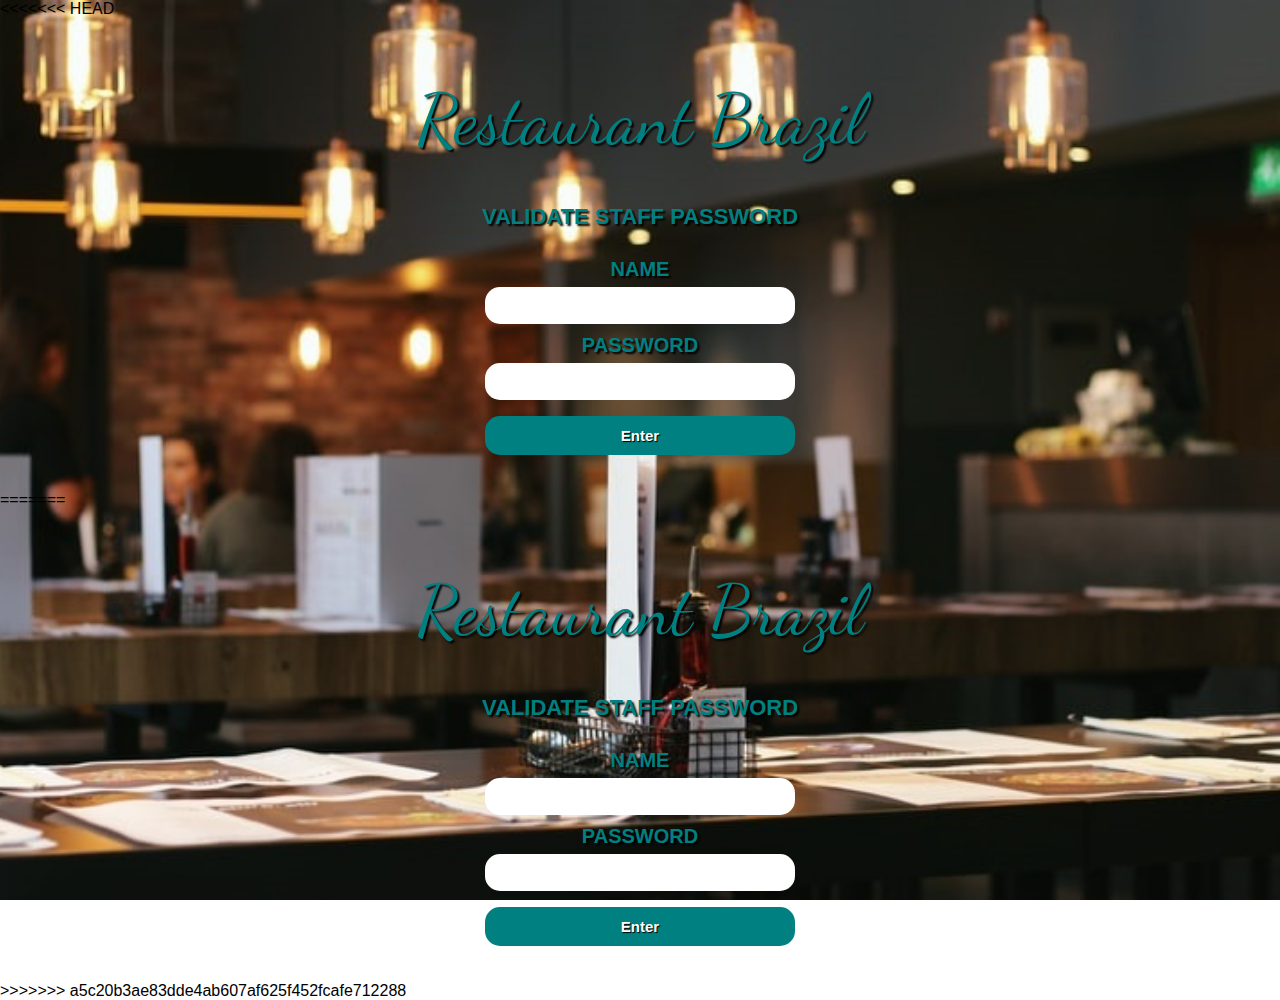
<file: index.html>
<<<<<<< HEAD
<!DOCTYPE html>
<html lang="en">
  <head>
    <meta charset="UTF-8" />
    <meta http-equiv="X-UA-Compatible" content="IE=edge" />
    <meta name="viewport" content="width=device-width, initial-scale=1.0" />
    <title>Restaurant Brazil</title>
    <link rel="stylesheet" href="css/styles.css" />
    <link rel="stylesheet" type="text/css" href="//fonts.googleapis.com/css?family=Dancing+Script" />
    <script src="https://ajax.googleapis.com/ajax/libs/jquery/2.1.1/jquery.min.js"></script>
    <script src="js/login.js" defer></script>
  </head>

<!-- This is the login page, the first to show, and requires a Staff name and password to get into the menu -->
<!-- I decided to do this to add a feeling of limited access - It can be implemented in the future -->

  <body background="img/bg3.jpeg">
    <div class="container">
        <div class="center-page-login">
          <div class="restaurant-name">Restaurant Brazil</div><br><br>
          <div class="page-options">
          <div class="page-option">
            <div class="option-title">Validate staff password</div><br>
            <div class="passContainer">
              <!-- The form that asks for name and password, both are required - I got the idea from W3Schools -->
              <!-- After fulfilled, it takes the user to the Menu Page -->
              <form action="menu.html">
                <label for="usrname">Name</label><br>
                <input type="text" id="usrname" name="usrname" title="Your staff name, please" required />
                <br>
                <label for="psw">Password</label><br>
                <input
                  type="password"
                  id="psw"
                  name="psw"
                  pattern="(?=.*\d)(?=.*[a-z])(?=.*[A-Z])(?=.*[!@#$%^&*]).{8,}"
                  title="Must contain at least 8 characters: one number, one uppercase and lowercase letter, and a special character"
                  required
                />
                <br>
                <input type="submit" value="Enter" />
              </form>
                </div>
                <!-- This is the message that appears when the user clicks on the password field - Also an idea from W3Schools-->
                <!-- A reminder of what it's needed for a password to be accepted -->
             <div id="message" >
              <h4>Password must contain the following:</h4>
              <p id="length" class="invalid">Minimum <b>8 characters</b></p>
              <p id="char" class="invalid">At least <b>1 special character</b></p>
              <p id="letter" class="invalid">A <b>lowercase</b> letter</p>
              <p id="capital" class="invalid">
                A <b>capital </b> letter
              </p>
              <p id="number" class="invalid">A <b>number</b></p>
            </div>
          </div>
            </div>
        </div>
  </body>
</html>
=======
<!DOCTYPE html>
<html lang="en">
  <head>
    <meta charset="UTF-8" />
    <meta http-equiv="X-UA-Compatible" content="IE=edge" />
    <meta name="viewport" content="width=device-width, initial-scale=1.0" />
    <title>Restaurant Brazil</title>
    <link rel="stylesheet" href="css/styles.css" />
    <link rel="stylesheet" type="text/css" href="//fonts.googleapis.com/css?family=Dancing+Script" />
    <script src="https://ajax.googleapis.com/ajax/libs/jquery/2.1.1/jquery.min.js"></script>
    <script src="js/login.js" defer></script>
  </head>

<!-- This is the login page, the first to show, and requires a Staff name and password to get into the menu -->
<!-- I decided to do this to add a feeling of limited access - It can be implemented in the future -->

  <body background="img/bg3.jpeg">
    <div class="container">
        <div class="center-page-login">
          <div class="restaurant-name">Restaurant Brazil</div><br><br>
          <div class="page-options">
          <div class="page-option">
            <div class="option-title">Validate staff password</div><br>
            <div class="passContainer">
              <!-- The form that asks for name and password, both are required - I got the idea from W3Schools -->
              <!-- After fulfilled, it takes the user to the Menu Page -->
              <form action="menu.html">
                <label for="usrname">Name</label><br>
                <input type="text" id="usrname" name="usrname" title="Your staff name, please" required />
                <br>
                <label for="psw">Password</label><br>
                <input
                  type="password"
                  id="psw"
                  name="psw"
                  pattern="(?=.*\d)(?=.*[a-z])(?=.*[A-Z])(?=.*[!@#$%^&*]).{8,}"
                  title="Must contain at least 8 characters: one number, one uppercase and lowercase letter, and a special character"
                  required
                />
                <br>
                <input type="submit" value="Enter" />
              </form>
                </div>
                <!-- This is the message that appears when the user clicks on the password field - Also an idea from W3Schools-->
                <!-- A reminder of what it's needed for a password to be accepted -->
             <div id="message" >
              <h4>Password must contain the following:</h4>
              <p id="length" class="invalid">Minimum <b>8 characters</b></p>
              <p id="char" class="invalid">At least <b>1 special character</b></p>
              <p id="letter" class="invalid">A <b>lowercase</b> letter</p>
              <p id="capital" class="invalid">
                A <b>capital </b> letter
              </p>
              <p id="number" class="invalid">A <b>number</b></p>
            </div>
          </div>
            </div>
        </div>
  </body>
</html>
>>>>>>> a5c20b3ae83dde4ab607af625f452fcafe712288
</file>
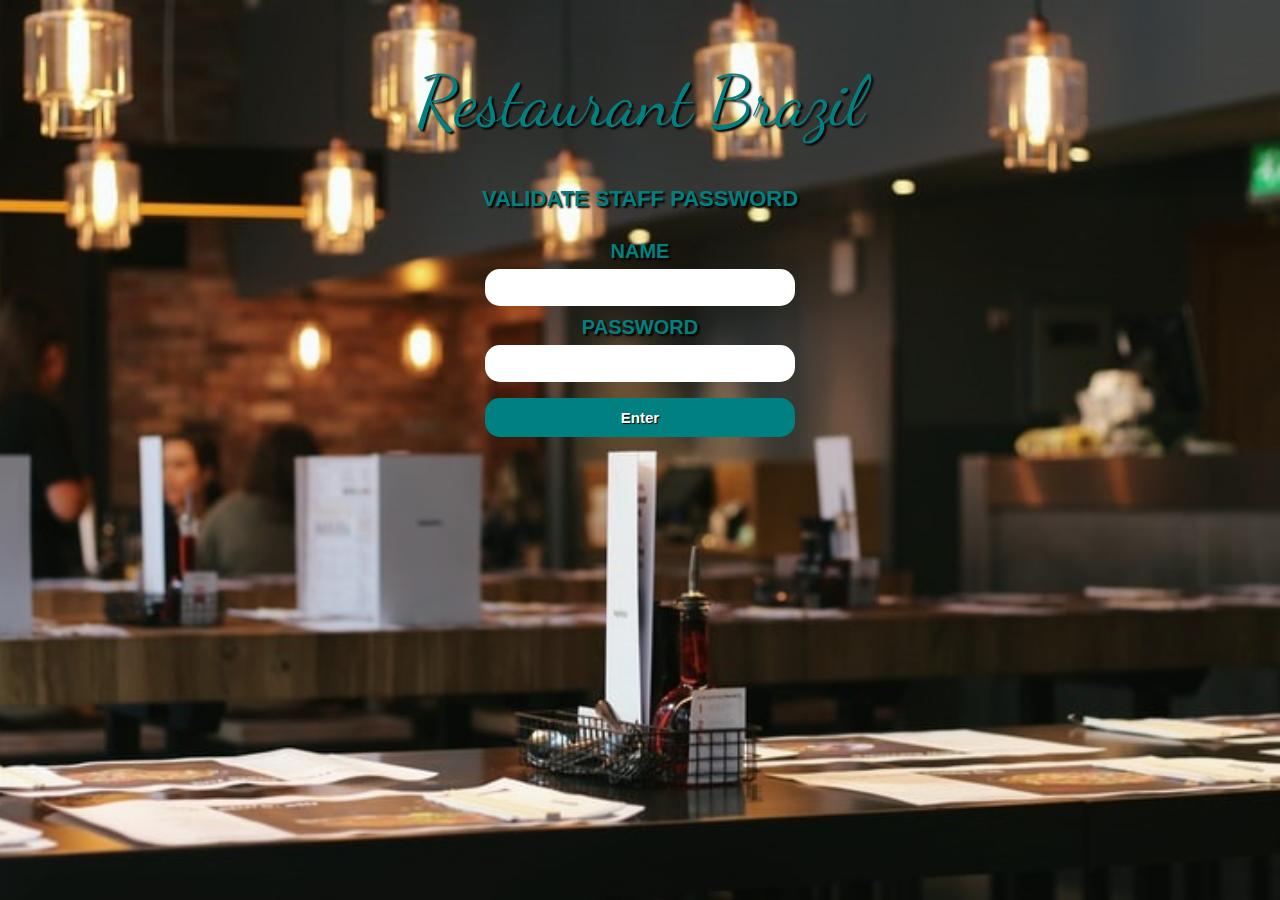
<file: login.html>
<!DOCTYPE html>
<html lang="en">
  <head>
    <meta charset="UTF-8" />
    <meta http-equiv="X-UA-Compatible" content="IE=edge" />
    <meta name="viewport" content="width=device-width, initial-scale=1.0" />
    <title>Restaurant Brazil</title>
    <link rel="stylesheet" href="css/styles.css" />
    <link rel="stylesheet" type="text/css" href="//fonts.googleapis.com/css?family=Dancing+Script" />
    <script src="https://ajax.googleapis.com/ajax/libs/jquery/2.1.1/jquery.min.js"></script>
    <script src="js/login.js" defer></script>
  </head>


  <body background="img/bg3.jpeg">
    <div class="container">
        <div class="center-page-login">
          <div class="restaurant-name">Restaurant Brazil</div><br><br>
          <div class="page-options">
          <div class="page-option">
            <div class="option-title">Validate staff password</div><br>
            <div class="passContainer">
              <form action="menu.html">
                <label for="usrname">Name</label><br>
                <input type="text" id="usrname" name="usrname" required />
                <br>
                <label for="psw">Password</label><br>
                <input
                  type="password"
                  id="psw"
                  name="psw"
                  pattern="(?=.*\d)(?=.*[a-z])(?=.*[A-Z])(?=.*[!@#$%^&*]).{8,}"
                  title="Must contain at least 8 characters: one number, one uppercase and lowercase letter, and a special character"
                  required
                />
                <br>
                <input type="submit" value="Enter" />
              </form>
                </div>

             <div id="message" >
              <h4>Password must contain the following:</h4>
              <p id="length" class="invalid">Minimum <b>8 characters</b></p>
              <p id="char" class="invalid">At least <b>1 special character</b></p>
              <p id="letter" class="invalid">A <b>lowercase</b> letter</p>
              <p id="capital" class="invalid">
                A <b>capital </b> letter
              </p>
              <p id="number" class="invalid">A <b>number</b></p>
            </div>
          </div>
            </div>
        </div>
        
    

    <script></script>
  </body>
</html>
</file>
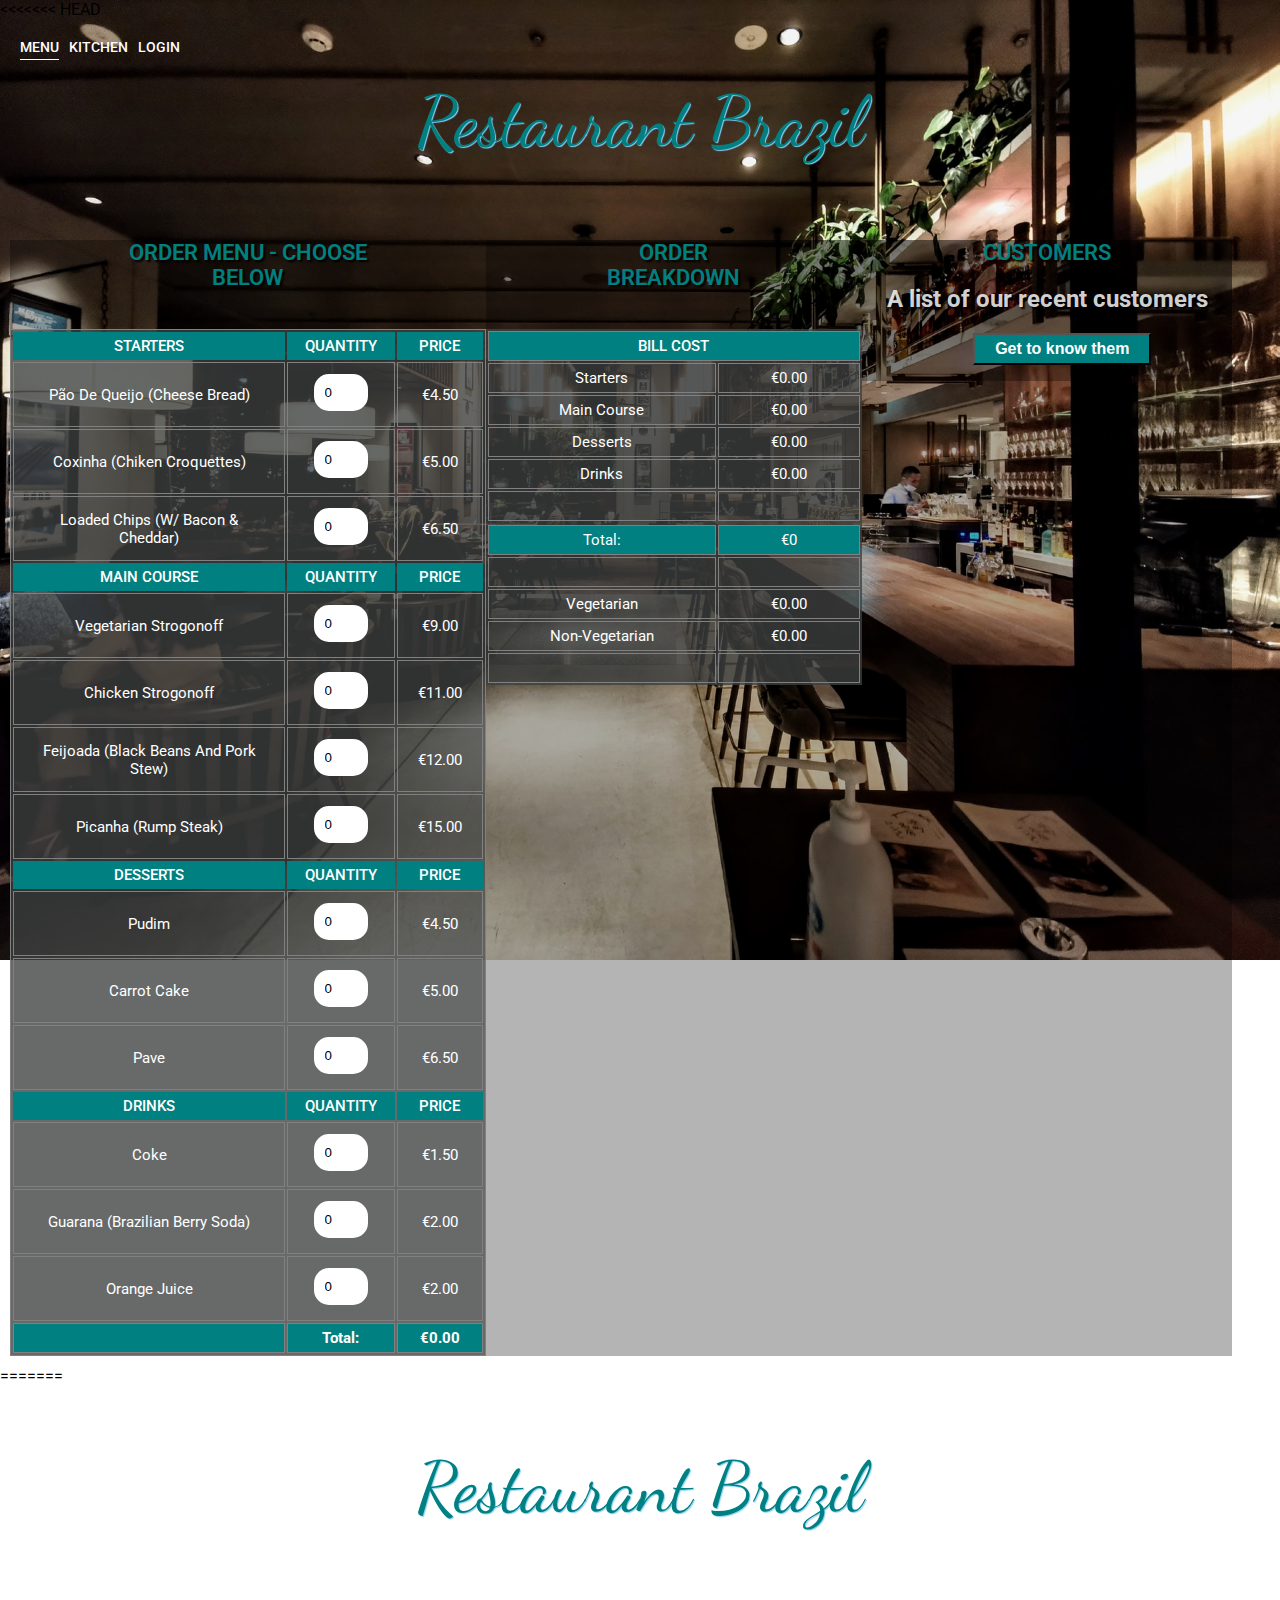
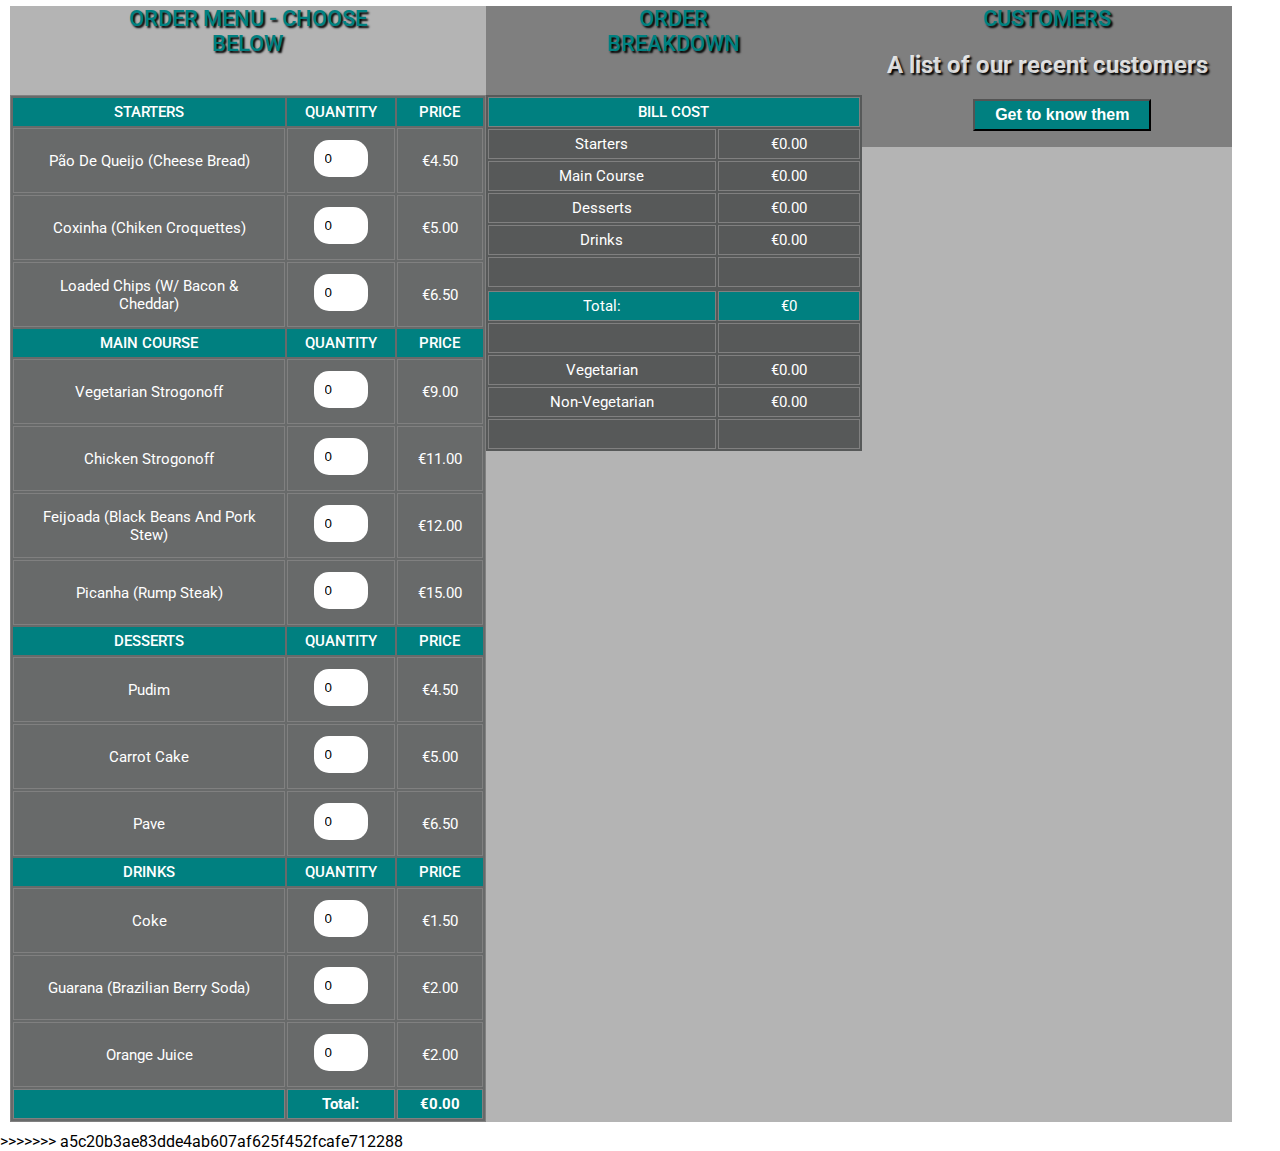
<file: menu.html>
<<<<<<< HEAD
<!DOCTYPE html>
<html lang="en">
  <head>
    <meta charset="UTF-8" />
    <meta http-equiv="X-UA-Compatible" content="IE=edge" />
    <meta name="viewport" content="width=device-width, initial-scale=1.0" />
    <title>Restaurant Brazil</title>
    <link rel="stylesheet" href="css/styles.css" />
    <link rel="stylesheet" type="text/css" href="//fonts.googleapis.com/css?family=Dancing+Script" />
    <link rel="preconnect" href="https://fonts.gstatic.com">
    <link rel="stylesheet" href="https://cdnjs.cloudflare.com/ajax/libs/font-awesome/5.15.3/css/all.min.css" integrity="sha512-iBBXm8fW90+nuLcSKlbmrPcLa0OT92xO1BIsZ+ywDWZCvqsWgccV3gFoRBv0z+8dLJgyAHIhR35VZc2oM/gI1w==" crossorigin="anonymous" />
    <link href="https://fonts.googleapis.com/css2?family=Roboto:wght@500&display=swap" rel="stylesheet">
    
    <script src="js/main.js" defer></script>
  </head>
  <body background="img/bg6.jpg">

    
    <div class="container" >
<!-- Div that wraps the top left side navigation menu -->
      <div class="nav-wrapper">
        <div class="left-side">
          <div class="nav-link active-nav-link">
            <a href="menu.html"> Menu </a>
          </div>
          <div class="nav-link ">
            <a href="kitchen.html"> Kitchen </a>
          </div>
          <div class="nav-link">
            <a href="index.html">Login</a></div>
        </div>     
      </div>
      
        <div class="center-page">
          <div class="restaurant-menu">Restaurant Brazil</div><br><br><br><br>
          <div class="menu-page">
            
          <br><br>
            <br><br>
            <div class="menu-option">
              <div class="option-title">Order Menu - Choose below</div>
              <br>
              <!-- MENU TABLE BEGINNING -->
              <table class="table-menu">
                <tr class="starters">
                    <th>Starters</th>
                    <th>Quantity</th>
                    <th>Price</th>
                </tr>
                <tr>
                    <td> <i class="fas fa-leaf"></i> Pão de Queijo (Cheese Bread)</td>
                    <td><input type="number" id="qtt1" name="qtt" value="0" min="0" max="99" size="2" data-price="4.50"></td>
                    <td>€4.50</td>
                </tr>
                <tr>
                    <td>Coxinha (Chiken Croquettes)</td>
                    <td><input type="number" id="qtt3" name="qtt" value="0"min="0" max="99"size="2" data-price="5"></td>
                    <td>€5.00</td>
                </tr>
                <tr>
                    <td>Loaded Chips (w/ Bacon & Cheddar)</td>
                    <td><input type="number" id="qtt4" name="qtt" value="0"min="0" max="99"size="2" data-price="6.50"></td>
                    <td>€6.50</td>
                </tr>
                <tr class="main">
                  <th>Main Course</th>
                  <th>Quantity</th>
                  <th>Price</th>
              </tr>
              <tr>
                <td><i class="fas fa-leaf"></i> Vegetarian Strogonoff</td>
                <td><input type="number" id="qtt2" name="qtt" value="0" min="0" max="99" size="2" data-price="9"></td>
                <td>€9.00</td>
              </tr>
              <tr>
                <td>Chicken Strogonoff</td>
                <td><input type="number" id="qtt5" name="qtt" value="0"min="0" max="99"size="2" data-price="11"></td>
                <td>€11.00</td>
               </tr>
               <tr>
                <td>Feijoada (Black beans and pork stew)</td>
                <td><input type="number" id="qtt6" name="qtt" value="0"min="0" max="99"size="2" data-price="12"></td>
                <td>€12.00</td>
                </tr>
                <tr>
                    <td>Picanha (Rump Steak)</td>
                    <td><input type="number" id="qtt7" name="qtt" value="0"min="0" max="99"size="2" data-price="15"></td>
                    <td>€15.00</td>
                </tr>

                <tr class="desserts">
                  <th>Desserts</th>
                  <th>Quantity</th>
                  <th>Price</th>
                </tr>
                <tr>
                  <td>Pudim</td>
                  <td><input type="number" id="qtt8" name="qtt" value="0" min="0" max="99" size="2" data-price="4.50"></td>
                  <td>€4.50</td>
                </tr>
                <tr>
                  <td>Carrot Cake</td>
                  <td><input type="number" id="qtt9" name="qtt" value="0"min="0" max="99"size="2" data-price="5"></td>
                  <td>€5.00</td>
                </tr>
                <tr>
                  <td>Pave</td>
                  <td><input type="number" id="qtt10" name="qtt" value="0"min="0" max="99"size="2" data-price="6.50"></td>
                  <td>€6.50</td>
                </tr>
              <tr class="drinks">
                <th>Drinks</th>
                <th>Quantity</th>
                <th>Price</th>
              </tr>
              <tr>
                <td>Coke</td>
                <td><input type="number" id="qtt11" name="qtt" value="0" min="0" max="99" size="2" data-price="1.50"></td>
                <td>€1.50</td>
              </tr>
              <tr>
                <td>Guarana (Brazilian Berry Soda)</td>
                <td><input type="number" id="qtt12" name="qtt" value="0"min="0" max="99"size="2" data-price="2"></td>
                <td>€2.00</td>
              </tr>
            <tr>
                <td>Orange Juice</td>
                <td><input type="number" id="qtt13" name="qtt" value="0"min="0" max="99"size="2" data-price="2"></td>
                <td>€2.00</td>
            </tr> 
                <tr>
                    <td class="total">&nbsp;</td>
                        <td class="total right"><strong>Total:</strong></td>
                        <td class="total"><strong>
                                <div id="Total">€0.00</div>
                </tr>
            </table>
            </div>
            <!-- MENU TABLE ENDING -->

              <br><br>

            <!-- BILL BREAKDOWN BEGINNING  -->
            <div class="order-breakdown">
              <div class="option-title">Order Breakdown</div><br>
              <table class="table-bill">
                <tr >
                   
                   
                    <th colspan="2">Bill Cost</th>
                </tr>
                <tr>
                    <td>Starters</td>
                    
                    <td id="totalStarters">€0.00</td>
                </tr>
                <tr>
                    <td>Main Course</td>
                  
                    <td id="totalMain">€0.00</td>
                </tr>
                <tr>
                    <td>Desserts</td>
                   
                    <td id="totalDesserts">€0.00</td>
                </tr>
                <tr>
                    <td>Drinks</td>
                   
                    <td id="totalDrinks">€0.00</td>
                </tr>
                <tr>
                  <td> &nbsp;</td>
                 
                  <td class="bill-col"> &nbsp;</td>
              </tr>
              <tr>
                <tr>
                  
                      <td class="total right">Total:</td>
                      <td class="total">
                              <div id="TotalClient">€0</div></td>
              </tr>
            </tr>
            <tr>
              <td> &nbsp;</td>
             
              <td class="bill-col"> &nbsp;</td>
          </tr>
          <tr>
            <td><i class="fas fa-leaf"></i> Vegetarian</td>
           
            <td id="vegetarian"> €0.00</td>
        </tr>
        <tr>
          <td> Non-Vegetarian</td>
         
          <td id="non-vegetarian"> €0.00</td>
      </tr>
      <tr>
        <td> &nbsp;</td>
     
        <td class="bill-col"> &nbsp;</td>
    </tr>

               
            </table>
            </div>
                <!-- BILL BREAKDOWN ENDING -->

                <!-- LIST OF RANDOM CUSTOMERS -->
            <div class="menu-customer">
            <div class="option-title">Customers</div>
            <h2>A list of our recent customers</h2>
            <button class="btn btn-primary" id="myBtn">Get to know them</button>
            <p id="output"> </p>
          </div>
          </div>
          
          
        </div>

        
    </div>

    <script src="js/menuCalc.js"></script>
    
  </body>
</html>
=======
<!DOCTYPE html>
<html lang="en">
  <head>
    <meta charset="UTF-8" />
    <meta http-equiv="X-UA-Compatible" content="IE=edge" />
    <meta name="viewport" content="width=device-width, initial-scale=1.0" />
    <title>Restaurant Brazil</title>
    <link rel="stylesheet" href="css/styles.css" />
    <link rel="stylesheet" type="text/css" href="//fonts.googleapis.com/css?family=Dancing+Script" />
    <link rel="preconnect" href="https://fonts.gstatic.com">
    <link rel="stylesheet" href="https://cdnjs.cloudflare.com/ajax/libs/font-awesome/5.15.3/css/all.min.css" integrity="sha512-iBBXm8fW90+nuLcSKlbmrPcLa0OT92xO1BIsZ+ywDWZCvqsWgccV3gFoRBv0z+8dLJgyAHIhR35VZc2oM/gI1w==" crossorigin="anonymous" />
    <link href="https://fonts.googleapis.com/css2?family=Roboto:wght@500&display=swap" rel="stylesheet">
    
    <script src="js/main.js" defer></script>
  </head>
  <body background="img/bg6.jpg">

    
    <div class="container" >
<!-- Div that wraps the top left side navigation menu -->
      <div class="nav-wrapper">
        <div class="left-side">
          <div class="nav-link active-nav-link">
            <a href="menu.html"> Menu </a>
          </div>
          <div class="nav-link ">
            <a href="kitchen.html"> Kitchen </a>
          </div>
          <div class="nav-link">
            <a href="index.html">Login</a></div>
        </div>     
      </div>
      
        <div class="center-page">
          <div class="restaurant-menu">Restaurant Brazil</div><br><br><br><br>
          <div class="menu-page">
            
          <br><br>
            <br><br>
            <div class="menu-option">
              <div class="option-title">Order Menu - Choose below</div>
              <br>
              <table class="table-menu">
                <tr class="starters">
                    <th>Starters</th>
                    <th>Quantity</th>
                    <th>Price</th>
                </tr>
                <tr>
                    <td> <i class="fas fa-leaf"></i> Pão de Queijo (Cheese Bread)</td>
                    <td><input type="number" id="qtt1" name="qtt" value="0" min="0" max="99" size="2" data-price="4.50"></td>
                    <td>€4.50</td>
                </tr>
                <tr>
                    <td>Coxinha (Chiken Croquettes)</td>
                    <td><input type="number" id="qtt3" name="qtt" value="0"min="0" max="99"size="2" data-price="5"></td>
                    <td>€5.00</td>
                </tr>
                <tr>
                    <td>Loaded Chips (w/ Bacon & Cheddar)</td>
                    <td><input type="number" id="qtt4" name="qtt" value="0"min="0" max="99"size="2" data-price="6.50"></td>
                    <td>€6.50</td>
                </tr>
                <tr class="main">
                  <th>Main Course</th>
                  <th>Quantity</th>
                  <th>Price</th>
              </tr>
              <tr>
                <td><i class="fas fa-leaf"></i> Vegetarian Strogonoff</td>
                <td><input type="number" id="qtt2" name="qtt" value="0" min="0" max="99" size="2" data-price="9"></td>
                <td>€9.00</td>
              </tr>
              <tr>
                <td>Chicken Strogonoff</td>
                <td><input type="number" id="qtt5" name="qtt" value="0"min="0" max="99"size="2" data-price="11"></td>
                <td>€11.00</td>
               </tr>
               <tr>
                <td>Feijoada (Black beans and pork stew)</td>
                <td><input type="number" id="qtt6" name="qtt" value="0"min="0" max="99"size="2" data-price="12"></td>
                <td>€12.00</td>
                </tr>
                <tr>
                    <td>Picanha (Rump Steak)</td>
                    <td><input type="number" id="qtt7" name="qtt" value="0"min="0" max="99"size="2" data-price="15"></td>
                    <td>€15.00</td>
                </tr>

                <tr class="desserts">
                  <th>Desserts</th>
                  <th>Quantity</th>
                  <th>Price</th>
                </tr>
                <tr>
                  <td>Pudim</td>
                  <td><input type="number" id="qtt8" name="qtt" value="0" min="0" max="99" size="2" data-price="4.50"></td>
                  <td>€4.50</td>
                </tr>
                <tr>
                  <td>Carrot Cake</td>
                  <td><input type="number" id="qtt9" name="qtt" value="0"min="0" max="99"size="2" data-price="5"></td>
                  <td>€5.00</td>
                </tr>
                <tr>
                  <td>Pave</td>
                  <td><input type="number" id="qtt10" name="qtt" value="0"min="0" max="99"size="2" data-price="6.50"></td>
                  <td>€6.50</td>
                </tr>
              <tr class="drinks">
                <th>Drinks</th>
                <th>Quantity</th>
                <th>Price</th>
              </tr>
              <tr>
                <td>Coke</td>
                <td><input type="number" id="qtt11" name="qtt" value="0" min="0" max="99" size="2" data-price="1.50"></td>
                <td>€1.50</td>
              </tr>
              <tr>
                <td>Guarana (Brazilian Berry Soda)</td>
                <td><input type="number" id="qtt12" name="qtt" value="0"min="0" max="99"size="2" data-price="2"></td>
                <td>€2.00</td>
              </tr>
            <tr>
                <td>Orange Juice</td>
                <td><input type="number" id="qtt13" name="qtt" value="0"min="0" max="99"size="2" data-price="2"></td>
                <td>€2.00</td>
            </tr> 
                <tr>
                    <td class="total">&nbsp;</td>
                        <td class="total right"><strong>Total:</strong></td>
                        <td class="total"><strong>
                                <div id="Total">€0.00</div>
                </tr>
            </table>
            </div>

              <br><br>
            <div class="order-breakdown">
              <div class="option-title">Order Breakdown</div><br>
              <table class="table-bill">
                <tr >
                   
                   
                    <th colspan="2">Bill Cost</th>
                </tr>
                <tr>
                    <td>Starters</td>
                    
                    <td id="totalStarters">€0.00</td>
                </tr>
                <tr>
                    <td>Main Course</td>
                  
                    <td id="totalMain">€0.00</td>
                </tr>
                <tr>
                    <td>Desserts</td>
                   
                    <td id="totalDesserts">€0.00</td>
                </tr>
                <tr>
                    <td>Drinks</td>
                   
                    <td id="totalDrinks">€0.00</td>
                </tr>
                <tr>
                  <td> &nbsp;</td>
                 
                  <td class="bill-col"> &nbsp;</td>
              </tr>
              <tr>
                <tr>
                  
                      <td class="total right">Total:</td>
                      <td class="total">
                              <div id="TotalClient">€0</div></td>
              </tr>
            </tr>
            <tr>
              <td> &nbsp;</td>
             
              <td class="bill-col"> &nbsp;</td>
          </tr>
          <tr>
            <td><i class="fas fa-leaf"></i> Vegetarian</td>
           
            <td id="vegetarian"> €0.00</td>
        </tr>
        <tr>
          <td> Non-Vegetarian</td>
         
          <td id="non-vegetarian"> €0.00</td>
      </tr>
      <tr>
        <td> &nbsp;</td>
     
        <td class="bill-col"> &nbsp;</td>
    </tr>

               
            </table>
            </div>
            <div class="menu-customer">
            <div class="option-title">Customers</div>
            <h2>A list of our recent customers</h2>
            <button class="btn btn-primary" id="myBtn">Get to know them</button>
            <p id="output"> </p>
          </div>
          </div>
          
          
        </div>

        
    </div>

    <script src="js/menuCalc.js"></script>
    
  </body>
</html>
>>>>>>> a5c20b3ae83dde4ab607af625f452fcafe712288
</file>
<file: css/styles.css>
/* Default styles */
body {
  background-size: cover;
  background-repeat: no-repeat;
  background-position: right top;
  background-attachment: fixed;
  font-family: "Roboto", sans-serif;
  margin: 0px;
}

/* left and right side links */

.left-side {
  display: flex;
}
.right-side {
  text-transform: uppercase;
}
.nav-wrapper > .right-side > div {
  margin-left: 10px;
  margin-right: 25px;
  font-size: 0.9rem;
  text-transform: uppercase;
}
.nav-wrapper > .left-side > div {
  margin-right: 10px;
  font-size: 0.9rem;
  text-transform: uppercase;
}
.nav-link {
  height: 20px;
  border-bottom: 1px solid transparent;
  transition: border-bottom 0.5s;
}

.active-nav-link {
  border-bottom: 1px solid white !important;
}

.active-nav-link a {
  color: white !important;
}
.nav-link a,
#customers {
  color: gray;
  text-decoration: none;
  transition: color 0.5s;
}

.nav-link:hover {
  border-bottom: 1px solid white;
}

.nav-link a,
#customers:hover {
  color: white;
  font-style: bold;
  font-weight: 500;
}

/* ----------------------------------- */

/* Middle of the page */
/* Restaurant Name */
.restaurant-name,
.restaurant-menu,
.restaurant-kitchen {
  font-family: "Dancing Script", cursive;
  font-size: 70px;
  color: teal;
  align-items: center;
  text-align: center;
}

.restaurant-name {
  height: 60px;
  padding: 60px 10px 30px 10px;
  text-shadow: 2px 2px 2px black;
  margin: 0;
}

.restaurant-kitchen {
  text-shadow: 3px 3px 3px black;
  margin: 0;
}

.restaurant-menu {
  text-shadow: 1px 1px 1px lightskyblue;
}

/* ----------------------------------- */

/* Login Page Styles */

.center-page-login {
  margin: auto;
  width: 50%;
  padding: 0px;
  text-align: center;
}
.page-options {
  display: grid;
  grid-template-columns: 1fr;
}

/* Password Validator */
/* Style the container for inputs */
.passContainer {
  padding: 10px 10px 10px 10px;
  color: teal;
  font-weight: bolder;
  text-transform: uppercase;
}

label {
  font-size: 20px;
  font-weight: 600;
  text-shadow: 2px 2px 2px black;
}

input {
  width: 50%;
  padding: 10px;
  border: 1px solid transparent;
  border-radius: 15px;
  box-sizing: border-box;
  margin-top: 6px;
  margin-bottom: 10px;
}

/* Enter button */
input[type="submit"] {
  font-size: 15px;
  font-weight: 600;
  text-shadow: 1px 1px 1px black;
  background-color: teal;
  color: white;
  font-weight: bold;
}

/* The message box is shown when the user clicks on the password field */
#message {
  display: none;
  background-color: rgba(255, 255, 255, 0.637);
  color: #000;
  position: relative;
  padding: 10px;
  margin: auto;
  width: 45%;
}

#message p {
  font-size: 15px;
}

/* Add a green checkmark when the requirements are right */
.valid {
  color: teal;
}

.valid:before {
  position: relative;
  left: -15px;
  content: "✔";
}

/* Add a red "x" when the requirements are wrong */
.invalid {
  color: rgb(184, 10, 10);
}

.invalid:before {
  position: relative;
  left: -15px;
  content: "✖";
}

/* ----------------------------------- */

/* Menu Page Styles */

.menu-page {
  display: flex;
  width: 97%;
  justify-content: space-around;
  align-items: flex-start;
}

.center-page {
  margin: 10px;
}
.page-option {
  position: relative;
  align-items: center;
  text-align: center;
}

.option-title {
  font-size: 22px;
  font-weight: 600;
  text-shadow: 2px 2px 2px black;
  border-radius: 0 0 85% 85% / 30%;
  text-transform: uppercase;
  color: teal;
  top: 0;
  display: flex;
  flex-direction: column;
  justify-content: center;
  align-items: center;
  text-align: center;
  padding-left: 100px;
  padding-right: 100px;
}

.menu-page,
.order-breakdown {
  background-color: rgba(0, 0, 0, 0.295);
}

.nav-wrapper {
  display: flex;
  justify-content: space-between;
  padding: 20px 20px 10px 20px;
}

/* Table Menu */

.table-menu,
.table-bill th,
td {
  border: 1px solid gray;
  color: rgb(255, 255, 255);
}

.bill-col {
  width: 100px;
}

td {
  padding: 5px 20px;
  text-transform: capitalize;
  text-align: center;
}
input[type="number"] {
  box-sizing: unset;
}

.table-menu,
.table-bill {
  font-size: 15px;
  width: 100%;
  background: rgba(70, 73, 73, 0.692);
  margin-top: 20px;
}

th {
  background-color: teal;
  text-transform: uppercase;
  font-weight: 500;
  padding-top: 5px;
  padding-bottom: 5px;
}
td.total,
td.total.right {
  background-color: teal;
  font-weight: 400;
}

ul {
  padding-left: 10px;
}

/* ----------------------------------- */

/* Customers Styles */

.menu-customer {
  width: 400px;
  background-color: rgba(0, 0, 0, 0.295);
}
.menu-customer h2 {
  text-align: center;
}
#myBtn {
  margin-left: 30%;
  color: white;
  font-weight: 650;
  background-color: teal;
  font-size: medium;
  padding-left: 20px;
  padding-right: 20px;
  padding-bottom: 5px;
  padding-top: 5px;
}

.list-customers,
h2 {
  color: rgba(255, 255, 255, 0.822);
  list-style-type: none;
  text-shadow: 2px 2px 2px black;
}

.list-customers {
  margin: 20px;
  padding: 10px;
  padding-bottom: 15px;
  padding-right: 20px;
  text-indent: 5%;
  text-overflow: ellipsis;
  background-color: rgba(0, 128, 128, 0.514);
  border-bottom-right-radius: 10%;
  border-top-left-radius: 20%;
}

.img-customer {
  border-radius: 50%;
  float: left;
  margin: 0;
  padding: 5px;
}

#output {
  margin-left: 10%;
}

.list-customer-email {
  display: inline-flex;
}

/* ----------------------------------- */

/* Kitchen styles */

.dishes-wrapper {
  display: grid;
  grid-template-columns: 1fr 1fr 1fr;
  grid-gap: 10px;
  padding: 20px;
}

.dish-wrapper {
  position: relative;
}

.dish-img {
  height: 350px;
  width: 100%;
  border-radius: 1%;
  background-size: cover;
  background-position: center;
  background-repeat: no-repeat;
  box-shadow: 0 0 8px 8px rgba(255, 255, 255, 0.233) inset;
}

.img-text {
  position: absolute;
  top: 0;
  display: flex;
  flex-direction: column;
  justify-content: center;
  align-items: center;
  height: 100%;
  text-align: center;
  padding-left: 150px;
  padding-right: 150px;
}

.img-text .subtitle {
  font-weight: 600;
  transition: 0.5s;
  color: transparent;
}
.img-text:hover .subtitle {
  font-weight: 600;
  color: teal;
}

.img-darken {
  transition: 1s;
  filter: brightness(30%);
}
/* ----------------------------------- */

/* MEDIA QUERIES */

@media (min-width: 1020px) and (max-width: 1248px) {
  .center-page-login {
    margin: auto;
    width: 70%;
    padding: 0px;
    text-align: center;
  }

  .menu-page {
    display: grid;
    width: 75%;
    justify-content: center;
    align-items: center;
  }

  .dishes-wrapper {
    margin: auto;
    width: 100%;
    padding: 0px;
    text-align: center;
  }
  .img-text {
    padding: 10px;
  }
}

@media (min-width: 768px) and (max-width: 1024px) {
  .center-page-login {
    margin: auto;
    width: 70%;
    padding: 0px;
    text-align: center;
  }

  .dishes-wrapper {
    margin: auto;
    width: 100%;
    padding: 0px;
    text-align: center;
  }
  .img-text {
    padding: 10px;
  }
}

@media (min-width: 764px) and (max-width: 1024px) and (orientation: landscape) {
  .center-page-login {
    margin: auto;
    width: 80%;
    padding: 0px;
    text-align: center;
  }
  .menu-page {
    display: grid;
    width: 75%;
    justify-content: center;
    align-items: center;
  }
  .dishes-wrapper {
    display: grid;
    grid-template-columns: 1fr 1fr;
    margin: auto;
    width: 90%;
    padding: 0px;
    text-align: center;
    margin-bottom: 15px;
  }

  .img-text {
    padding: 10px;
  }
}

@media (min-width: 481px) and (max-width: 767px) {
  .center-page-login {
    margin: auto;
    width: 100%;
    padding: 0px;
    text-align: center;
  }
  .menu-page {
    display: grid;
    width: 100%;
    justify-content: center;
    align-items: center;
  }
  .dishes-wrapper {
    margin: auto;
    width: 100%;
    padding: 0px;
    text-align: center;
  }
  .dishes-wrapper {
    display: grid;
    grid-template-columns: 1fr;
    margin: auto;
    width: 90%;
    padding: 0px;
    text-align: center;
    margin-bottom: 15px;
  }
}

@media (min-width: 320px) and (max-width: 480px) {
  .center-page-login {
    margin: auto;
    width: 100%;
    padding: 0px;
    text-align: center;
  }

  .center-page {
    margin: auto;
    width: 100%;
    padding: 0px;
    text-align: center;
    justify-content: center;
  }
  .dishes-wrapper {
    display: grid;
    grid-template-columns: 1fr;
    margin: auto;
    width: 100%;
    padding: 0px;
    text-align: center;
  }
}
</file>
